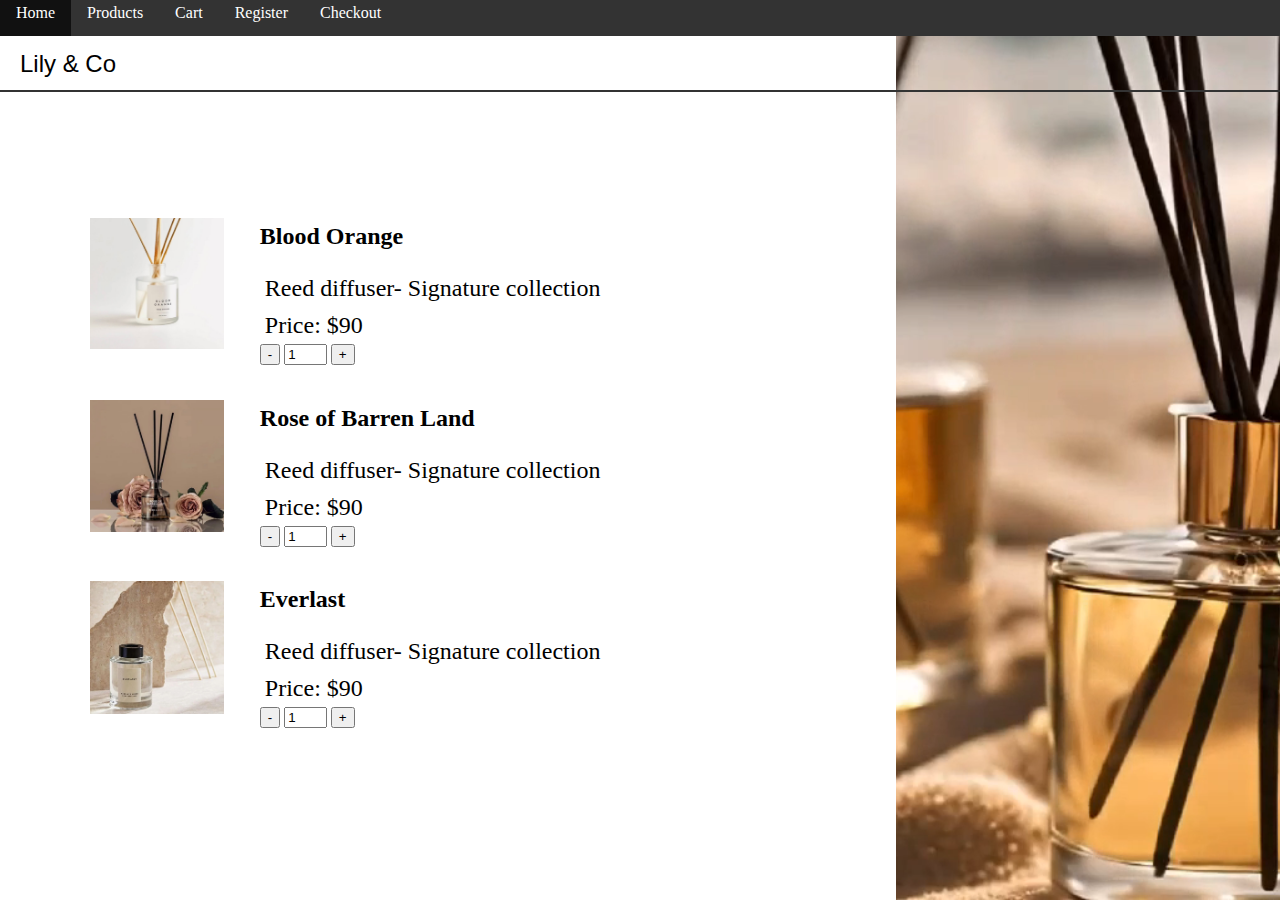
<file: cart.html>
<!DOCTYPE html>
<html lang="en">
<head>
<meta charset="UTF-8">
<meta name="viewport" content="width=device-width, initial-scale=1.0">
<title>Video Background with Text Overlay</title>
<style>
    /* NAVIGATION */
    nav {
        position: fixed; /* Fix the navigation bar */
        width: 100%; /* Adjusted to cover 30% of the screen */
        top: 0; /* Position at the top */
        left: 0; /* Align to the leftmost */
        z-index: 1000; /* Ensure it's above other elements */
    }

    nav ul {
        list-style-type: none;
        margin: 0;
        padding: 0;
        overflow: hidden;
        background-color: #333; /* Change the background color as needed */
        margin-top: -10px;
    }

    nav li {
        float: left;
    }

    nav li a {
        display: block;
        color: white;
        text-align: center;
        padding: 14px 16px;
        text-decoration: none;
    }

    nav li a:hover {
        background-color: #111;
    }

    /* BRAND NAME */

    .brand-name {
        font-family: "Arial", sans-serif;
        font-size: 24px;
        color: #000;
        text-align: left;
        margin-top: 50px; /* Adjusted margin */
        margin-bottom: -10px;
        margin-left: 20px;
        position: fixed;
        z-index: 1001; /* Ensure it's above the navigation */
    }

    .section-break {
        border-top: 2px solid #333;
        margin-top: 20px;
        position: fixed;
        left: 0; /* Align to the leftmost */
        top: 70px; /* Adjusted position */
        width: 100%; /* Adjusted width to match navigation */
        z-index: 1000; /* Ensure it's above other elements */
    }

    body, html {
        margin: 0;
        padding: 0;
        height: 100%;
        overflow: hidden;
    }
    #video-background {
        position: fixed;
        right: 0; /* Align to the right */
        bottom: 0;
        width: 30%; /* Cover 30% of the screen */
        height: 100%; /* Cover full height */
        overflow: hidden; /* Hide overflow */
        z-index: -1000;
    }
    #video-background video {
        width: 100%; /* Maintain the width */
        height: 100%; /* Maintain the height */
        object-fit: cover; /* Ensure the video covers its container */
        transform: scale(0.9999); /* Zoom out the video by 80% */
        transform-origin: 40% 110%; /* Adjust the POV to the right */
    }
    #overlay {
        position: fixed;
        top: 50%;
        left: 0; /* Align to the left of the video */
        transform: translateY(-50%);
        width: 70%; /* Cover 70% of the screen */
        height: 100%;
        background-color: rgba(255, 255, 255, 1);
        z-index: 999;
        text-align: left; /* Align text to the left */
        display: flex;
        align-items: center;
        justify-content: center;
        flex-direction: column; /* Stack items vertically */
    }
    #overlay p {
        font-size: 24px;
        color: black;
        padding: 5px;
        margin: 0;

    }
    .product {
        display: flex;
        align-items: center;
        justify-content: flex-start;
        margin-bottom: 20px; /* Adjusted margin */

    }
    .product img {
        width: 15%; /* Adjusted width of the product images */
        height: auto; /* Maintain aspect ratio */
margin-left:10%;
        margin-right: 4%; /* Adjusted margin */
    }
    .quantity input {
        width: 10%; /* Adjusted width of the quantity input */
        height: 20%; /* Adjusted height of the quantity input */
    }
</style>
</head>
<body>
    <nav>
        <ul>
            <li><a href="index.html">Home</a></li>
            <li><a href="products.html">Products</a></li>
            <li><a href="cart.html">Cart</a></li>
            <li><a href="user_registration.html">Register</a></li>
            <li><a href="checkout.html">Checkout</a></li>
        </ul>
    </nav>
    <header>
        <div class="brand-name">Lily & Co</div>
        <div class="section-break"></div>
    </header>
    <div id="video-background">
        <video autoplay muted loop>
            <source src="cart4.mp4" type="video/mp4">
            Your browser does not support the video tag.
        </video>
    </div>
<div id="overlay" style="margin-top:2%;">
        <div class="product">
            <img src="fragnance1.jpg" alt="Product 1">
            <div class="product-details">
                <h2>Blood Orange</h2>
                <p>Reed diffuser- Signature collection</p>
                <p>Price: $90</p>
                <div class="quantity">
                    <button class="decrease">-</button>
                    <input type="text" value="1" id="quantity1" />
                    <button class="increase">+</button>
                </div>
            </div>
        </div>
        <div class="product">
            <img src="fragnance2.jpg" alt="Product 2">
            <div class="product-details">
                <h2>Rose of Barren Land</h2>
                <p>Reed diffuser- Signature collection</p>
                <p>Price: $90</p>
                <div class="quantity">
                    <button class="decrease">-</button>
                    <input type="text" value="1" id="quantity2" />
                    <button class="increase">+</button>
                </div>
            </div>
        </div>
        <div class="product">
            <img src="fragnance3.jpg" alt="Product 3">
            <div class="product-details">
                <h2>Everlast</h2>
                <p>Reed diffuser- Signature collection</p>
                <p>Price: $90</p>
                <div class="quantity">
                    <button class="decrease">-</button>
                    <input type="text" value="1" id="quantity3" />
                    <button class="increase">+</button>
                </div>
            </div>
        </div>
    </div>
<script>
    document.querySelectorAll('.increase').forEach(button => {
        button.addEventListener('click', () => {
            const input = button.previousElementSibling;
            let value = parseInt(input.value);
            input.value = value + 1;
        });
    });

    document.querySelectorAll('.decrease').forEach(button => {
        button.addEventListener('click', () => {
            const input = button.nextElementSibling;
            let value = parseInt(input.value);
            if (value > 1) {
                input.value = value - 1;
            }
        });
    });
</script>
</body>
</html>
</file>
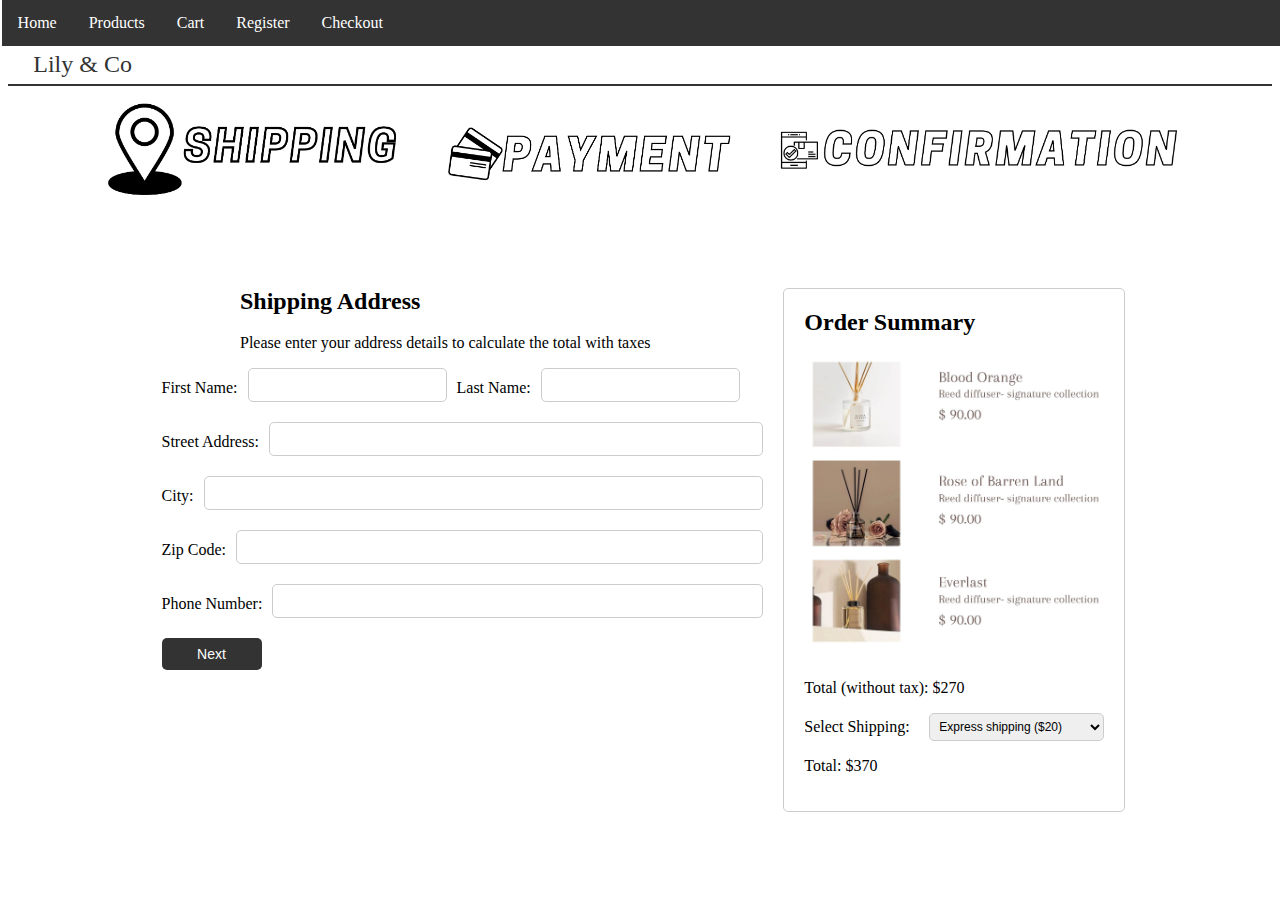
<file: checkout.html>
<!DOCTYPE html>
<html>
<head>
    <title>Lily & Co - Checkout</title>
    <meta charset="UTF-8">
    <meta name="viewport" content="width=device-width, initial-scale=1.0">
    <style>
        /* Add your custom CSS styles for the checkout page here */
        /* For brevity, I'm including only the relevant styles */

        /* Navigation styles */
        nav {
            position: fixed;
            width: calc(101%); /* Adjusted width to remove gap */
            top: 0;
            z-index: 1000;
            margin: 0;
            padding: 0;
            background-color: #333;
            margin-left: -0.5%;
        }

        nav ul {
            list-style-type: none;
            margin: 0;
            padding: 0;
            overflow: hidden;
        }

        nav li {
            float: left;
        }

        nav li a {
            display: block;
            color: white;
            text-align: center;
            padding: 14px 16px;
            text-decoration: none;
        }

        nav li a:hover {
            background-color: #111;
        }

        /* Brand name styles */
        .brand-name {
            font-family: 'Times New Roman', serif;
            font-size: 150%;
            color: #333;
            text-align: left;
            margin-top: 4%;
            margin-bottom: -1%;
            margin-left: 2%; /* Adjusted margin to remove gap */
        }

        /* Section break styles */
        .section-break {
            border-top: 2px solid #333;
            margin-top: 1.5%;
        }

        /* Checkout Page Styles */
        .checkout-container {
            max-width: 800px;
            margin: 0 auto;
            padding: 20px;
            display: flex;
            justify-content: space-between; /* Add this line */
        }

        .icons-container {
            width: 100%;
            text-align: center;
            margin-bottom: 20px;
        }

        .icons-container img {
            width: 300px; /* Adjusted width */
            height: auto; /* Adjusted height */
            margin: 0 20px; /* Increased margin for spacing */
            cursor: pointer; /* Added cursor pointer */
        }

        .shipping-address {
            width: 70%;
            margin-right: 20px;
        }

        .order-summary {
            width: 40%; /* Increase the width to fit the image */
            border: 1px solid #ccc;
            padding: 20px;
            border-radius: 5px;
        }

        .order-summary h2 {
            margin-top: 0;
        }

        .order-summary ul {
            list-style-type: none;
            padding: 0;
            margin: 0;
        }

        .order-summary li {
            margin-bottom: 10px;
        }

        .checkout-form input[type="text"],
        .checkout-form input[type="email"],
        .checkout-form input[type="tel"],
        .checkout-form select,
        .checkout-form textarea {
            padding: 8px; /* Adjusted padding */
            margin-bottom: 10px;
            border: 1px solid #ccc;
            border-radius: 5px;
            box-sizing: border-box;
            font-size: 14px; /* Adjusted font size */
            width: auto; /* Adjusted width */
        }

        .checkout-form input[type="submit"],


        /* Add custom style for side-by-side elements */
        .checkout-form label {
            display: block;
            margin-bottom: 5px;
            text-align: left;
        }

        .checkout-form .form-group {
            margin-bottom: 10px;
            display: flex; /* Add this line */
            align-items: center; /* Add this line */
        }

        .checkout-form .form-group label {
            /* Keep label to the left */
            margin-right: 10px;
        }

        .checkout-form .form-group input[type="text"],
        .checkout-form .form-group input[type="email"],
        .checkout-form .form-group input[type="tel"] {
            flex: 1; /* Adjusted width */
            width: auto;
        }

        /* Adjusted width for first and last name containers */
        .name-container {
            display: flex;
        }

        .name-container .form-group {
            margin-right: 10px;
        }

        /* Styles for the shipping options */
        .shipping-options {
            margin-top: 10px;
            display: flex;
            justify-content: space-between;
            align-items: center;
        }

        .shipping-options label {
            margin-right: 10px;
        }

        .shipping-options select {
            padding: 5px; /* Reduced padding */
            border: 1px solid #ccc;
            border-radius: 5px;
            font-size: 12px; /* Reduced font size */
            width: 175px; /* Adjusted width */
        }

        /* Responsive adjustments */
        @media screen and (max-width: 768px) {
            .checkout-container {
                flex-direction: column;
            }

            .order-summary {
                width: 100%;
                margin-top: 20px;
            }

            .checkout-form input[type="text"],
            .checkout-form input[type="email"],
            .checkout-form input[type="tel"] {
                width: 100%; /* Full width on small screens */
            }
        }
 .checkout-form input[type="button"] { /* Add this line */
            background-color: #333;
            color: #fff;
            border: none;
            padding: 8px 12px; /* Adjusted padding */
            border-radius: 5px;
            cursor: pointer;
            width: 100px; /* Adjusted width */
            font-size: 14px; /* Adjusted font size */
        }
        /* Add negative margin to move elements above */
        main {
            margin-top: -30px;
        }
    </style>
</head>
<body>
    <nav>
        <ul>
            <li><a href="index.html">Home</a></li>
            <li><a href="products.html">Products</a></li>
            <li><a href="cart.html">Cart</a></li>
            <li><a href="user_registration.html">Register</a></li>
            <li><a href="checkout.html">Checkout</a></li>
        </ul>
    </nav>
    <header>
        <div class="brand-name">Lily & Co</div>
        <div class="section-break"></div>
    </header>
    <main>
        <div class="icons-container">
            <img src="shipping_bold.jpg" alt="Icon 1" onclick="redirectToShipping()">
            <img src="payment_light.jpg" alt="Icon 2" onclick="redirectToPayment()" style="width: 285px;">
            <img src="confirm_light.jpg" alt="Icon 3" style="width: 400px; margin-bottom:10px;"> <!-- Increased size -->
        </div>
        <div class="checkout-container">
            <div class="shipping-address" style="margin-top:-20px">
                <h2>Shipping Address</h2>
                <p>Please enter your address details to calculate the total with taxes</p> <!-- Added text -->
                <form class="checkout-form" style="margin-left:-15%;">
                    <!-- First and Last Name Container -->
                    <div class="name-container">
                        <div class="form-group">
                            <label for="first-name">First Name:</label>
                            <input type="text" id="first-name" name="first-name" required>
                        </div>
                        <div class="form-group">
                            <label for="last-name">Last Name:</label>
                            <input type="text" id="last-name" name="last-name" required>
                        </div>
                    </div>
                    <!-- End of First and Last Name Container -->
                    <!-- Other input fields -->
                    <div class="other-fields">
                        <div class="form-group">
                            <label for="street-address">Street Address:</label>
                            <input type="text" id="street-address" name="street-address" required>
                        </div>
                        <div class="form-group">
                            <label for="city">City:</label>
                            <input type="text" id="city" name="city" required>
                        </div>
                        <div class="form-group">
                            <label for="zip-code">Zip Code:</label>
                            <input type="text" id="zip-code" name="zip-code" required>
                        </div>
                        <div class="form-group">
                            <label for="phone">Phone Number:</label>
                            <input type="tel" id="phone" name="phone" required>
                        </div>
                    </div>
                    <input type="button" value="Next" onclick="redirectToPayment()">
                </form>
            </div>
            <div class="order-summary">
                <h2>Order Summary</h2>
                <!-- Replace the existing list with the image and totals -->
                <img src="cart_eg.jpg" alt="Cart Example" style="width: 300px; margin-bottom: 10px;">
                <p>Total (without tax): $270</p>
                <!-- Shipping options -->
                <div class="shipping-options">
                    <label for="shipping-method">Select Shipping:</label>
                    <select id="shipping-method">
                        <option value="express">Express shipping ($20)</option>
                        <option value="standard">Standard shipping (Free)</option>
                    </select>
                </div>
                <p>Total: $370</p>
            </div>
        </div>
    </main>
    <footer>
        <!-- Footer code -->
    </footer>
    <script>
        function redirectToPayment() {
            // Redirect to the payment page
            window.location.href = "payment.html";
        }        
        function redirectToShipping() {
            // Redirect to the shipping page
            window.location.href = "checkout.html";
        }
    </script>
</body>
</html>
</file>
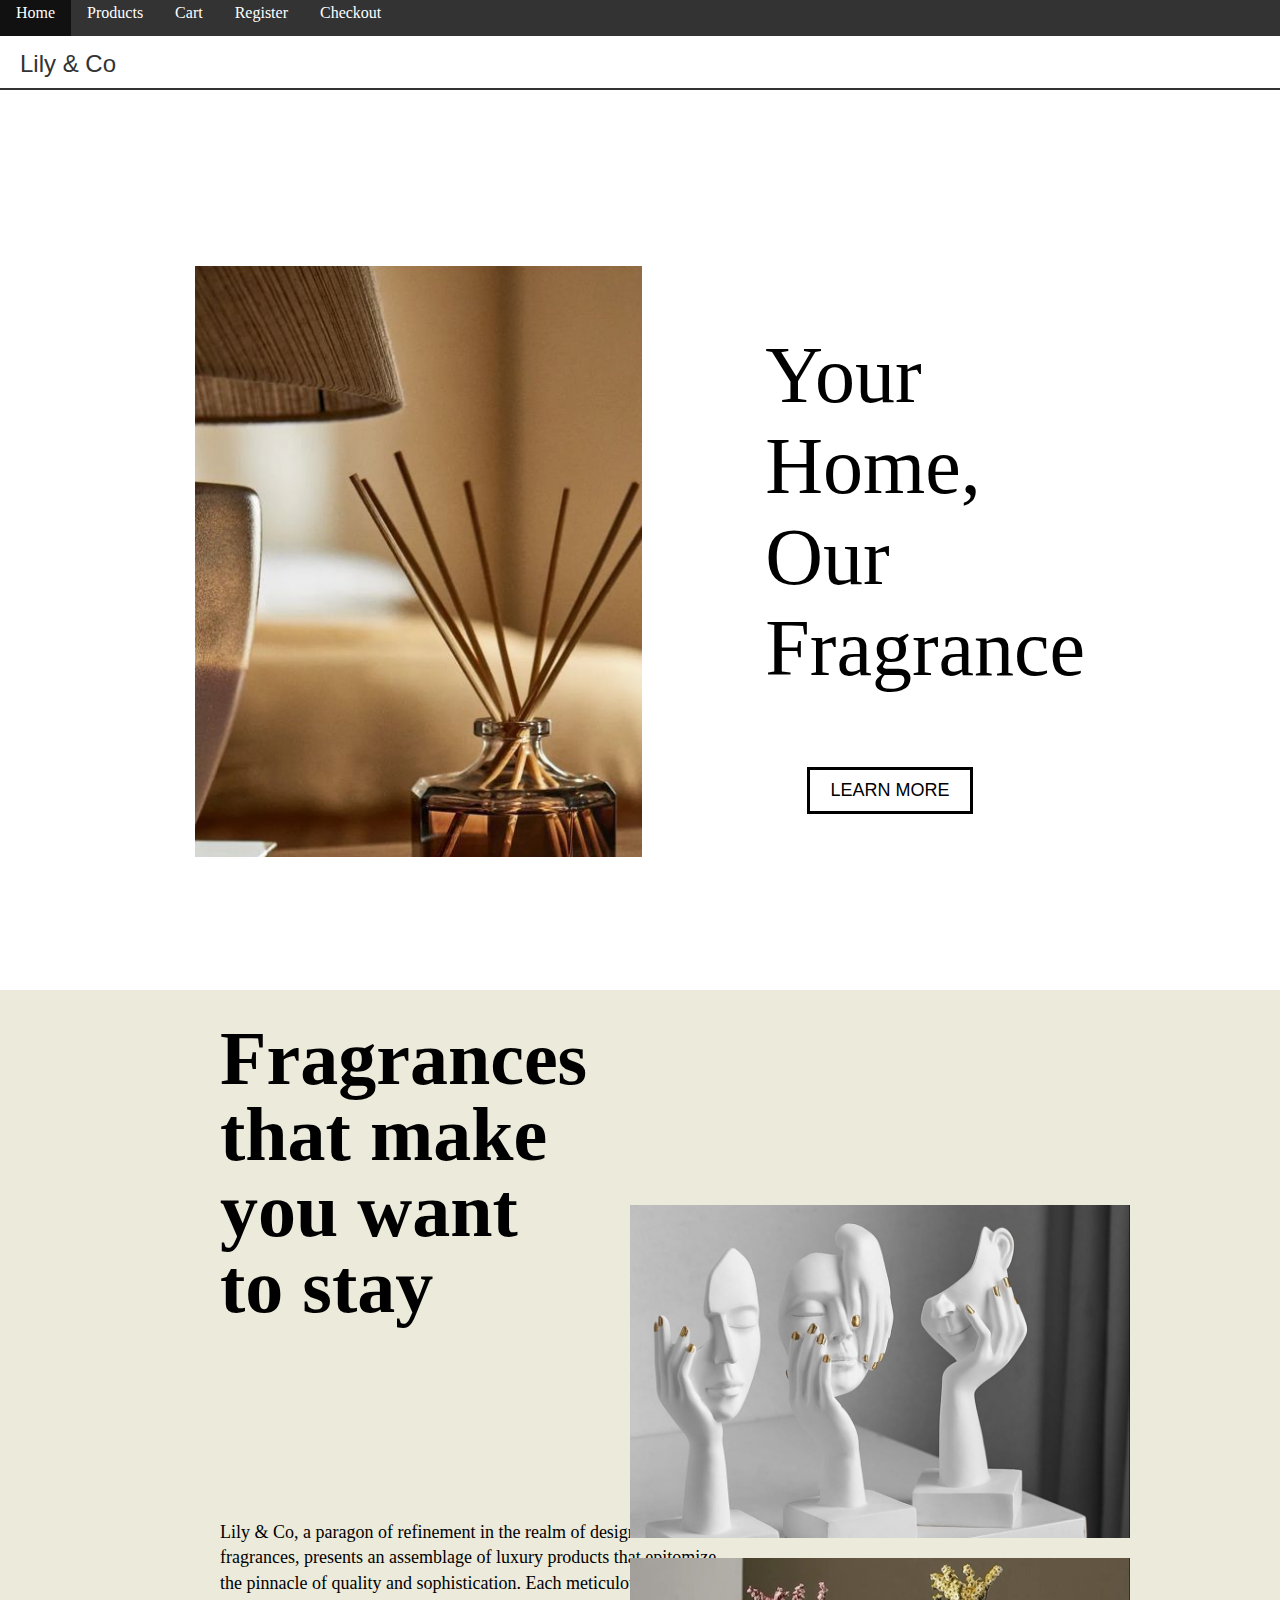
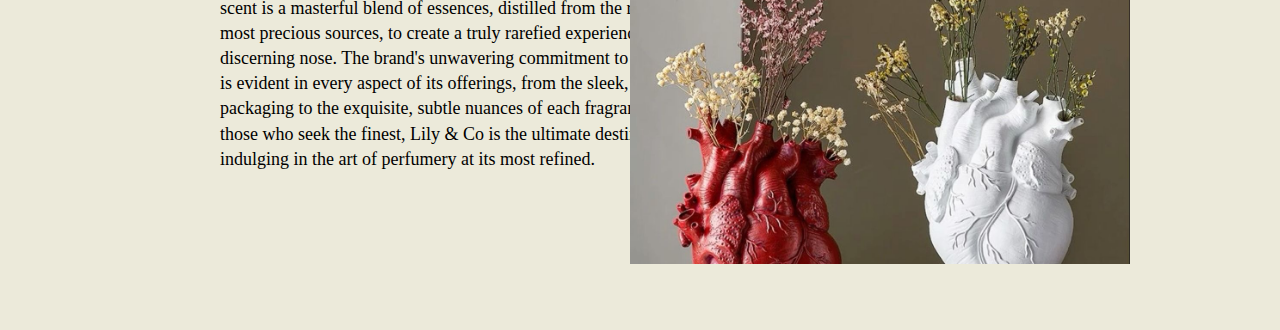
<file: final.html>
<!DOCTYPE html>
<html>
<head>
    <title>Lily & Co</title>
    <meta charset="UTF-8">
    <meta name="viewport" content="width=device-width, initial-scale=1.0">
    <style>

        /* BACKGROUND */

        body {
            background-color: #fff;
            transition: background-color 0.5s ease;
            margin: 0; /* Remove default margin */
        }

        .section {
            min-height: 100vh; /* Change height to min-height */
            display: flex;
            flex-direction: column;
            justify-content: center;
            align-items: center;
            text-align: center;
            font-size: 24px;
            color: black;
        }

        .bg-color1 {
            background-color: #fff;
        }

        .bg-color2 {
            background-color: #eceada;
        }

        /* NAVIGATION */

        nav {
            position: fixed; /* Fix the navigation bar */
            width: 100%; /* Full width */
            top: 0; /* Position at the top */
            z-index: 1000; /* Ensure it's above other elements */
        }

        nav ul {
            list-style-type: none;
            margin: 0;
            padding: 0;
            overflow: hidden;
            background-color: #333; /* Change the background color as needed */
            margin-top: -10px;
        }

        nav li {
            float: left;
        }

        nav li a {
            display: block;
            color: white;
            text-align: center;
            padding: 14px 16px;
            text-decoration: none;
        }

        nav li a:hover {
            background-color: #111;
        }

        /* BRAND NAME */

        .brand-name {
            font-family: "Arial", sans-serif;
            font-size: 24px;
            color: #333;
            text-align: left;
            margin-top: 50px; /* Adjusted margin */
            margin-bottom: -10px;
            margin-left: 20px;
        }

        .section-break {
            border-top: 2px solid #333;
            margin-top: 20px;
        }

        /* HOME PAGE */

        .image-caption-container {
            display: flex;
            align-items: center;
            justify-content: space-around;
            margin-top: 40px;
        }

        .image-caption-container img {
            max-width: 50%; /* Adjusted width */
            height: auto;
            margin-top: -40px;
            margin-bottom: 10px; /* Adjusted margin */
            margin-right: -30px; /* Adjusted margin */
        }

        .image-caption-container .caption {
            max-width: 50%;
            text-align: left; /* Align the text to the left */
            font-size: 80px; /* Decreased font size */
            color: black; /* Changed font color */
            font-family: 'Times New Roman', serif; /* Changed font family */
            margin-left: 150px; /* Adjusted margin */
            margin-top: -150px;
        }

        .image-caption-container .caption span {
            display: block; /* Put each word on a separate line */
        }

        .learn-more-button {
            text-align: center;
            margin-top: -100px;
            margin-left: 500px;
        }

        .learn-more-button a {
            display: inline-block;
            padding: 10px 20px;
            background-color: rgba(51, 51, 51, 0.0); /* Transparent background */
            color: black;
            text-decoration: none;
            border-radius: 0px;
            font-size: 18px;
            font-family: "Arial", sans-serif;
            border: 3px solid black; /* Add border with black color */
        }

        .learn-more-button a:hover {
            background-color: rgba(17, 17, 17, 0.5); /* Transparent background on hover */
        }

        /* LEARN MORE*/

        .section.bg-color2 {
            padding: 20px;
            display: flex;
            justify-content: space-between;
            align-items: flex-start; /* Align items to the top */
        }

.section.bg-color2 header {
    font-size: 76px;
    font-weight: bold;
    text-align: left;
    margin-top: 10px;
    margin-left: 200px;
    line-height: 1; /* Adjusted line height */
    max-width: 350px;
    margin-bottom: -50px; /* Adjusted margin */
}

.section.bg-color2 div {
    font-size: 18px;
    line-height: 1.4; /* Adjusted line height */
    text-align: left;
    max-width: 500px;
    margin-left: 200px;
    margin-top: -20px; /* Adjusted margin */
margin-bottom:120px;
}



        .section.bg-color2 img {
            max-width: 400px;
            height: auto;
            margin-top: 20px; /* Adjusted margin */
        }

        .images-container {
            display: flex;
            flex-direction: column;
            align-items: flex-end; /* Align items to the right */
            margin-top: -725px;
            margin-right: 150px; /* Adjusted margin */
        }

.images-container img {
    max-width: 500px; /* Adjusted max-width */
    height: auto;
    margin-bottom: 20px;
}


    </style>
</head>
<body>
    <nav>
        <ul>
            <li><a href="#home">Home</a></li>
            <li><a href="products.html">Products</a></li>
            <li><a href="#cart">Cart</a></li>
            <li><a href="user_registration.html">Register</a></li>
            <li><a href="#checkout">Checkout</a></li>
        </ul>
    </nav>
    <header>
        <div class="brand-name">Lily & Co</div>
        <div class="section-break"></div>
    </header>
    <main>
        <div class="section bg-color1" id="home">
            <div class="image-caption-container">
                <img src="incense.jpg" alt="Your Home">
                <div class="caption">
                    <span>Your</span>
                    <span>Home,</span>
                    <span>Our</span>
                    <span>Fragrance</span>
                </div>
            </div>
            <div class="learn-more-button">
                <a href="#learn">LEARN MORE</a>
            </div>
        </div>
    </main>

    <div class="section bg-color2" id="learn">
        <header>Fragrances that make you want to stay</header>
        <div>
            <p>
                Lily & Co, a paragon of refinement in the realm of designer fragrances, presents an assemblage of luxury products that epitomize the pinnacle of quality and sophistication. Each meticulously crafted scent is a masterful blend of essences, distilled from the rarest and most precious sources, to create a truly rarefied experience for the discerning nose. The brand's unwavering commitment to excellence is evident in every aspect of its offerings, from the sleek, elegant packaging to the exquisite, subtle nuances of each fragrance. For those who seek the finest, Lily & Co is the ultimate destination for indulging in the art of perfumery at its most refined.
            </p>
        </div>
    </div>
    <div class="images-container">
        <img src="learn_more_1.jpg" alt="Image 1">
        <img src="learn_more_2.jpg" alt="Image 2">
    </div>

    <script>
        window.addEventListener('scroll', function() {
            var currentScroll = window.pageYOffset || document.documentElement.scrollTop;
            var section1 = document.querySelector('.section.bg-color1');
            var section2 = document.querySelector('.section.bg-color2');

            // Change background color based on scroll position
            if (currentScroll < section2.offsetTop) {
                document.body.style.backgroundColor = getComputedStyle(section1).backgroundColor;
            } else {
                document.body.style.backgroundColor = getComputedStyle(section2).backgroundColor;
            } 
        });
    </script>
</body>
</html>
</file>
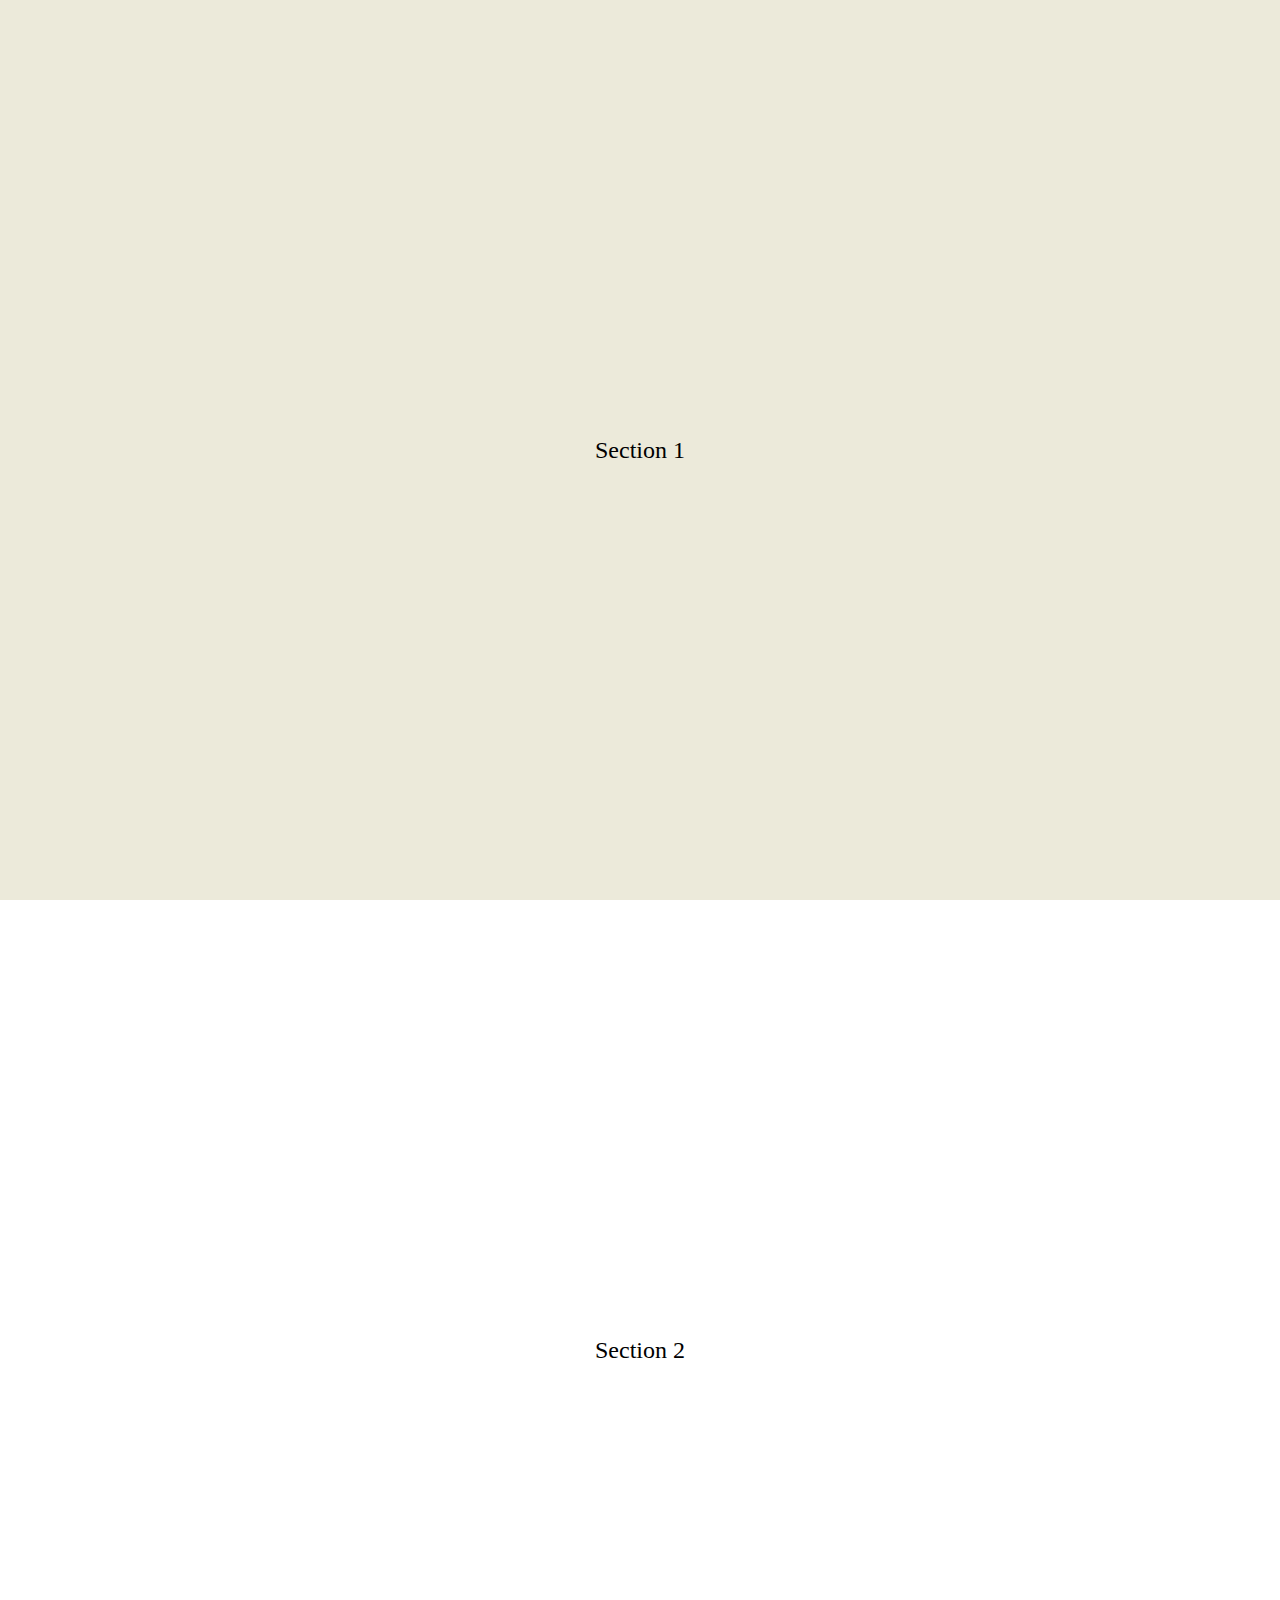
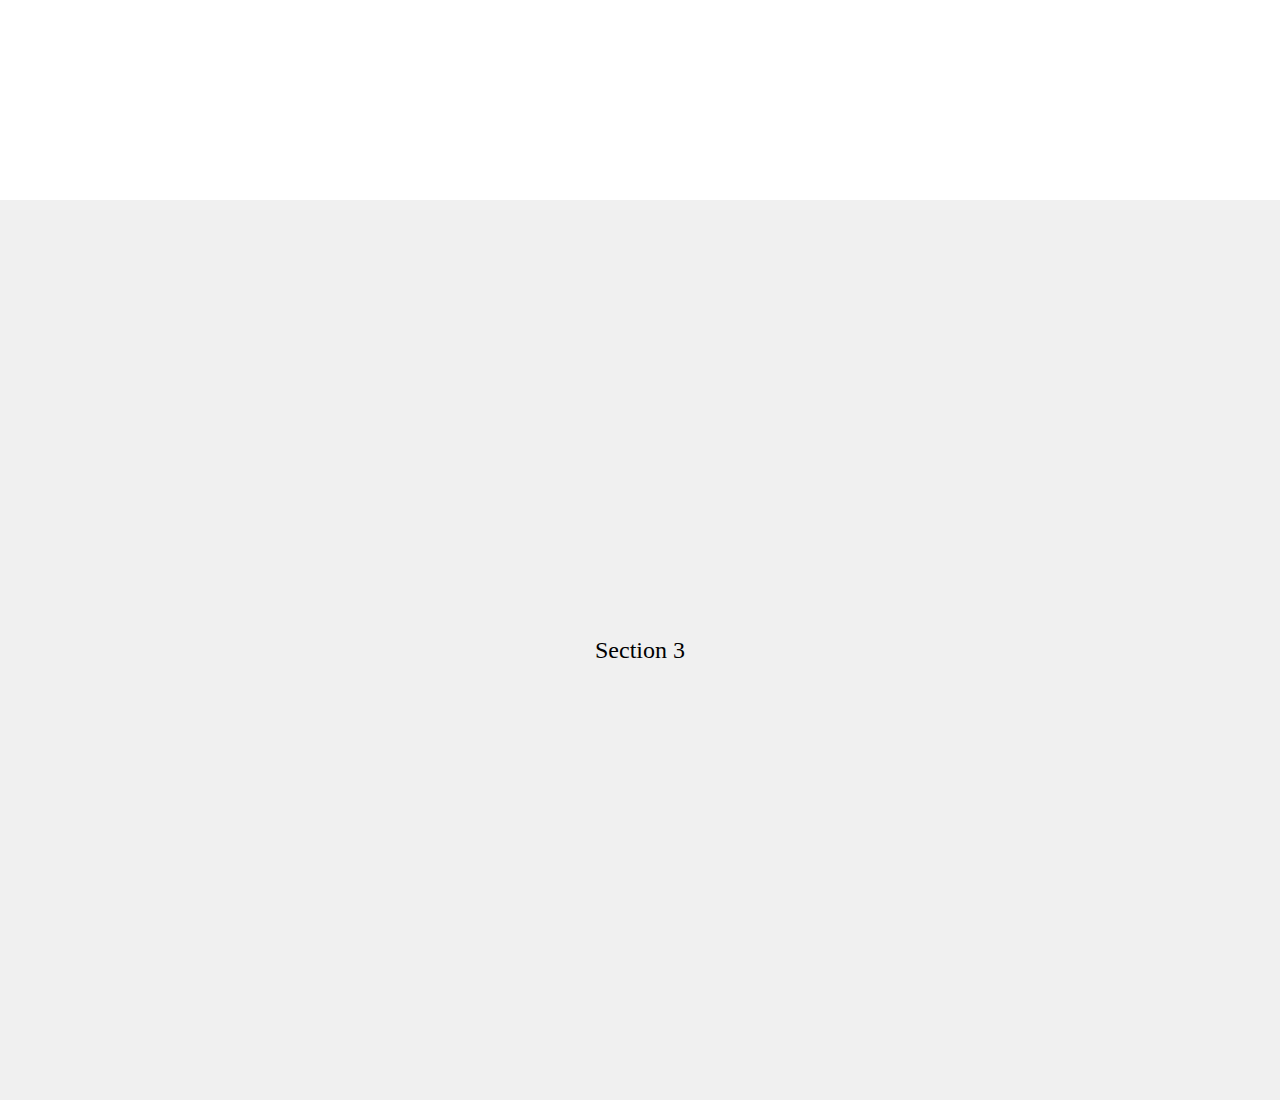
<file: java.html>
<!DOCTYPE html>
<html>
<head>
    <title>Lily & Co</title>
    <meta charset="UTF-8">
    <meta name="viewport" content="width=device-width, initial-scale=1.0">
    <style>
        /* Your existing CSS styles */
        body {
            background-color: #eceada; /* Default background color */
            transition: background-color 0.5s ease; /* Smooth transition effect */
            margin: 0; /* Remove default margin */
            padding: 0; /* Remove default padding */
        }

        /* Define styles for the sections */
        .section {
            height: 100vh; /* Full viewport height */
            display: flex;
            flex-direction: column;
            justify-content: center;
            align-items: center;
            text-align: center;
            font-size: 24px;
            color: black;
        }

        /* Define different background colors */
        .bg-color1 {
            background-color: #eceada;
        }

        .bg-color2 {
            background-color: #fff; /* Change to your desired background color */
        }

        .bg-color3 {
            background-color: #f0f0f0; /* Change to your desired background color */
        }
    </style>
</head>
<body>
    <div class="section bg-color1">Section 1</div>
    <div class="section bg-color2">Section 2</div>
    <div class="section bg-color3">Section 3</div>

    <script>
        window.addEventListener('scroll', function() {
            var currentScroll = window.pageYOffset || document.documentElement.scrollTop;
            var section1 = document.querySelector('.section.bg-color1');
            var section2 = document.querySelector('.section.bg-color2');
            var section3 = document.querySelector('.section.bg-color3');

            // Change background color based on scroll position
            if (currentScroll < section2.offsetTop) {
                document.body.style.backgroundColor = section1.style.backgroundColor;
            } else if (currentScroll < section3.offsetTop) {
                document.body.style.backgroundColor = section2.style.backgroundColor;
            } else {
                document.body.style.backgroundColor = section3.style.backgroundColor;
            }
        });
    </script>
</body>
</html>
</file>
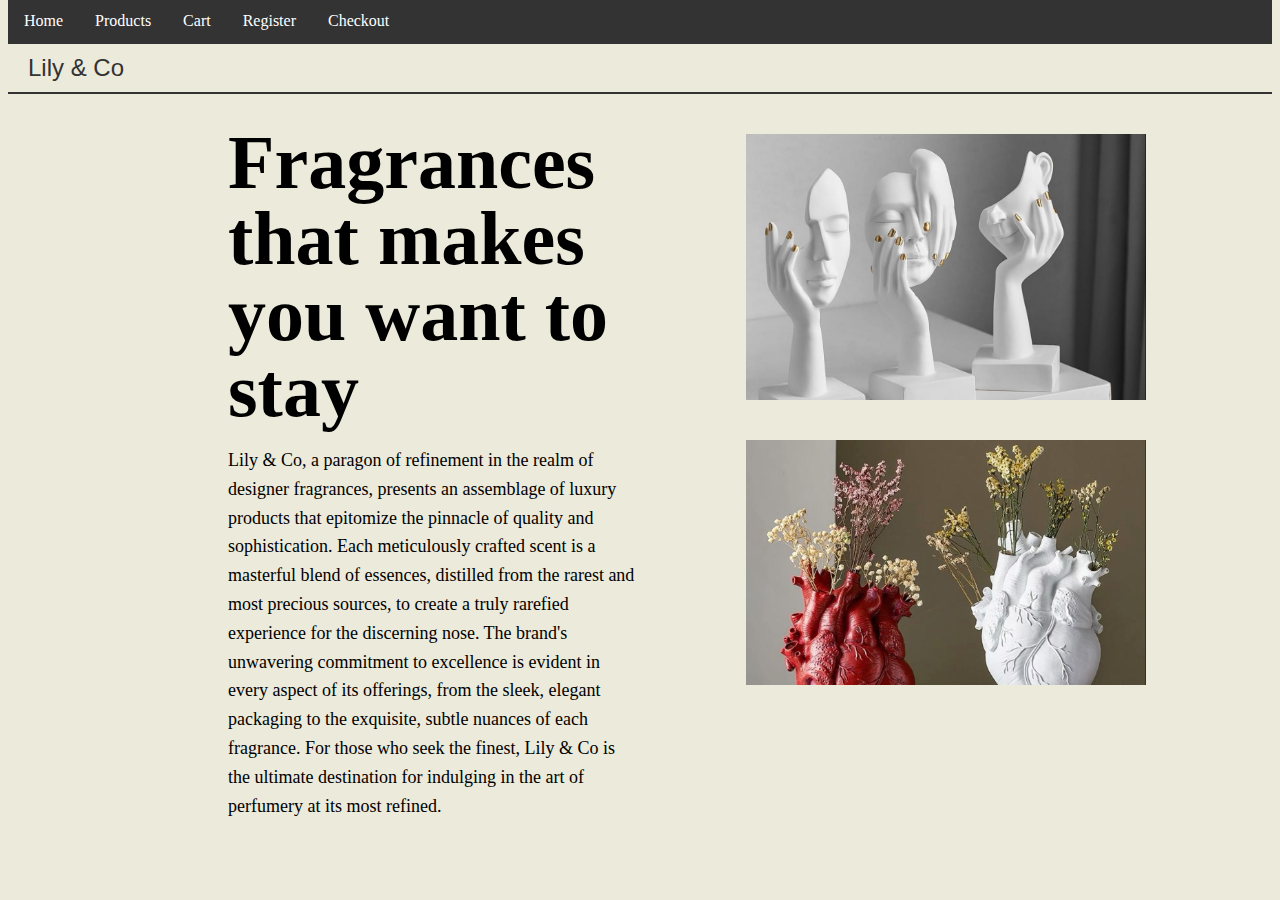
<file: learn_more.html>
<!DOCTYPE html>
<html>
<head>
    <title>Lily & Co</title>
    <meta charset="UTF-8">
    <meta name="viewport" content="width=device-width, initial-scale=1.0">
    <style>
        
	/* BACKGROUND */

        body {
            background-color: #eceada; /* Background color shade */
        }

	/* NAVIGATION */

        nav ul {
            list-style-type: none;
            margin: 0;
            padding: 0;
            overflow: hidden;
            background-color: #333; /* Change the background color as needed */
            margin-top: -10px;
        }

        nav li {
            float: left;
        }

        nav li a {
            display: block;
            color: white;
            text-align: center;
            padding: 14px 16px;
            text-decoration: none;
        }

        nav li a:hover {
            background-color: #111; /* Change the background color on hover as needed */
        }

	/* BRAND NAME */

        .brand-name {
            font-family: "Arial", sans-serif;
            font-size: 24px;
            color: #333;
            text-align: left; /* Align to the left */
            margin-top: 10px;
            margin-bottom: -10px;
            margin-left: 20px; /* Add margin to separate from the left edge */
        }

        .section-break {
            border-top: 2px solid #333;
            margin-top: 20px;
        }

        main {
            padding: 20px;
            display: flex;
            justify-content: space-between;
        }

        main header {
            margin-top: -40px;
            font-size: 76px;
            font-weight: bold;
            margin-bottom: 10px;
            text-align: left; /* Align header text to the left */
margin-top:10px;
            margin-left: 100px;
            line-height: 1; /* Reduced line-height */
        }

        main div {
            font-size: 18px;
            line-height: 1.6;
            text-align: left; /* Align paragraph text to the left */
            max-width: 600px; /* Increase maximum width for the paragraph */
            flex: 1; /* Allow the text to grow and fill the available space */
            margin-left: 100px;
        }

        main img {
            max-width: 400px; /* Adjust image width as needed */
            height: auto;
            margin-top: 20px; /* Add space between images */
            margin-right: 100px;
        }

        .images-container {
            display: flex;
            flex-direction: column;
            align-items: center;
            justify-content: flex-start;
        }

        .images-container img {
            margin-bottom: 20px;
        }


    </style>
</head>
<body>
    <header>
        <nav>
            <ul>
                <li><a href="home.html">Home</a></li>
                <li><a href="#products">Products</a></li>
                <li><a href="#cart">Cart</a></li>
                <li><a href="user_registration.html">Register</a></li>
                <li><a href="#checkout">Checkout</a></li>
            </ul>
        </nav>
        <div class="brand-name">Lily & Co</div>
        <div class="section-break"></div>
    </header>
    <main>
        <div>
            <header>Fragrances that makes you want to stay</header>
            <div>
                <p>
                    Lily & Co, a paragon of refinement in the realm of designer fragrances, presents an assemblage of luxury products that epitomize the pinnacle of quality and sophistication. Each meticulously crafted scent is a masterful blend of essences, distilled from the rarest and most precious sources, to create a truly rarefied experience for the discerning nose. The brand's unwavering commitment to excellence is evident in every aspect of its offerings, from the sleek, elegant packaging to the exquisite, subtle nuances of each fragrance. For those who seek the finest, Lily & Co is the ultimate destination for indulging in the art of perfumery at its most refined.
                </p>
            </div>
        </div>
        <div class="images-container">
            <img src="learn_more_1.jpg" alt="Image 1">
            <img src="learn_more_2.jpg" alt="Image 2">
        </div>
    </main>
</body>
</html>
</file>
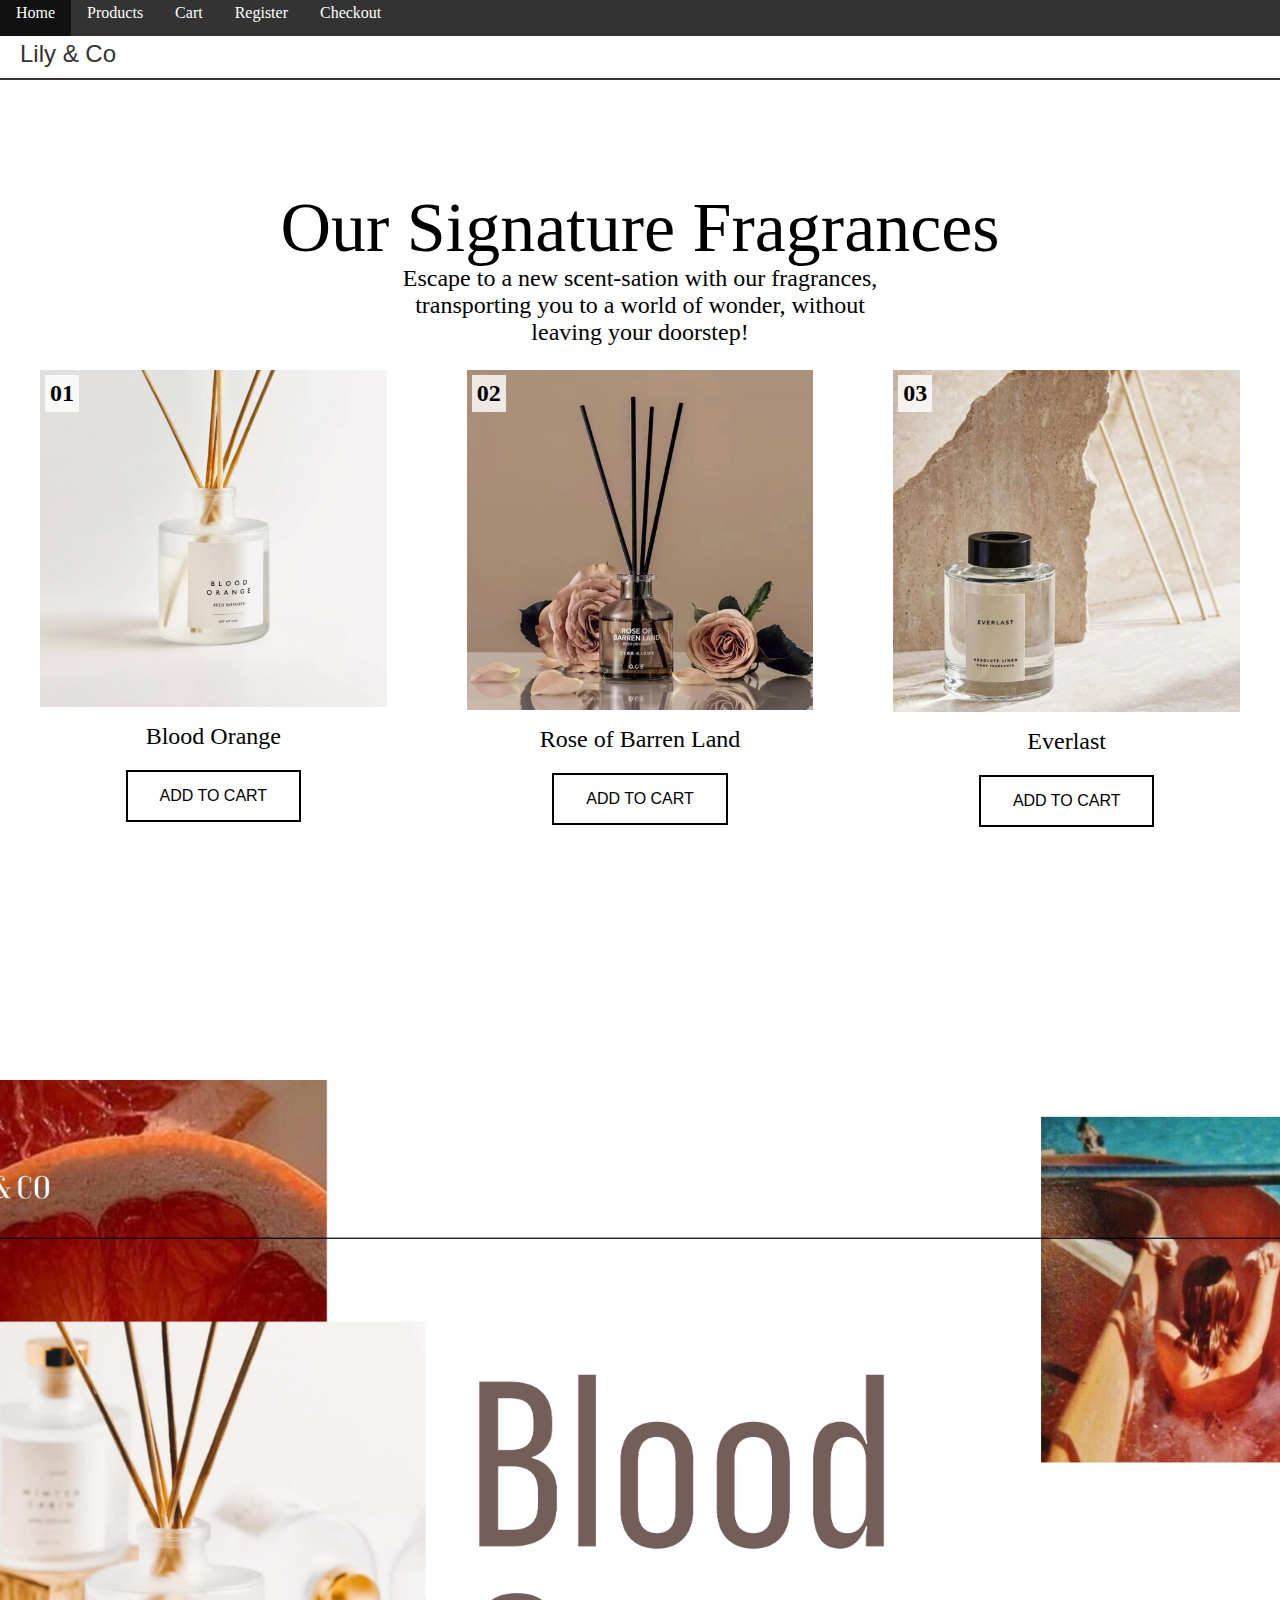
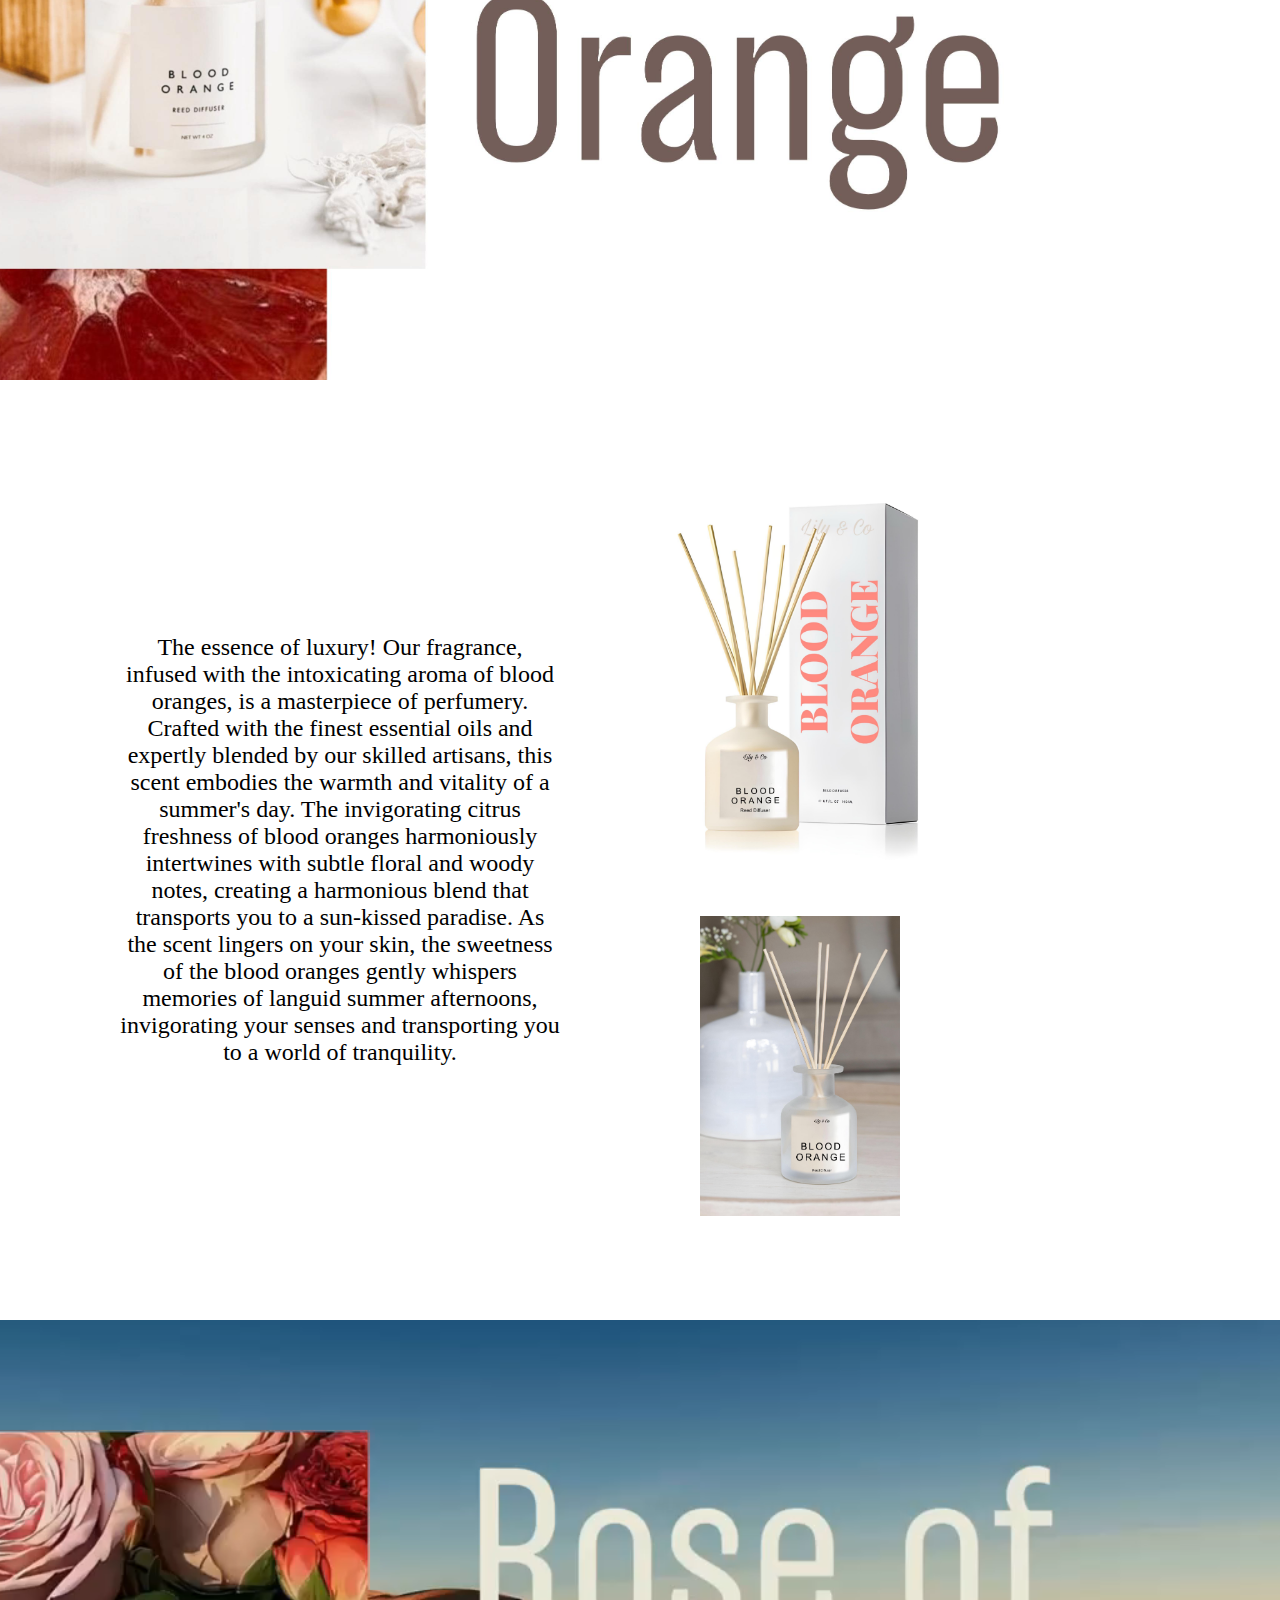
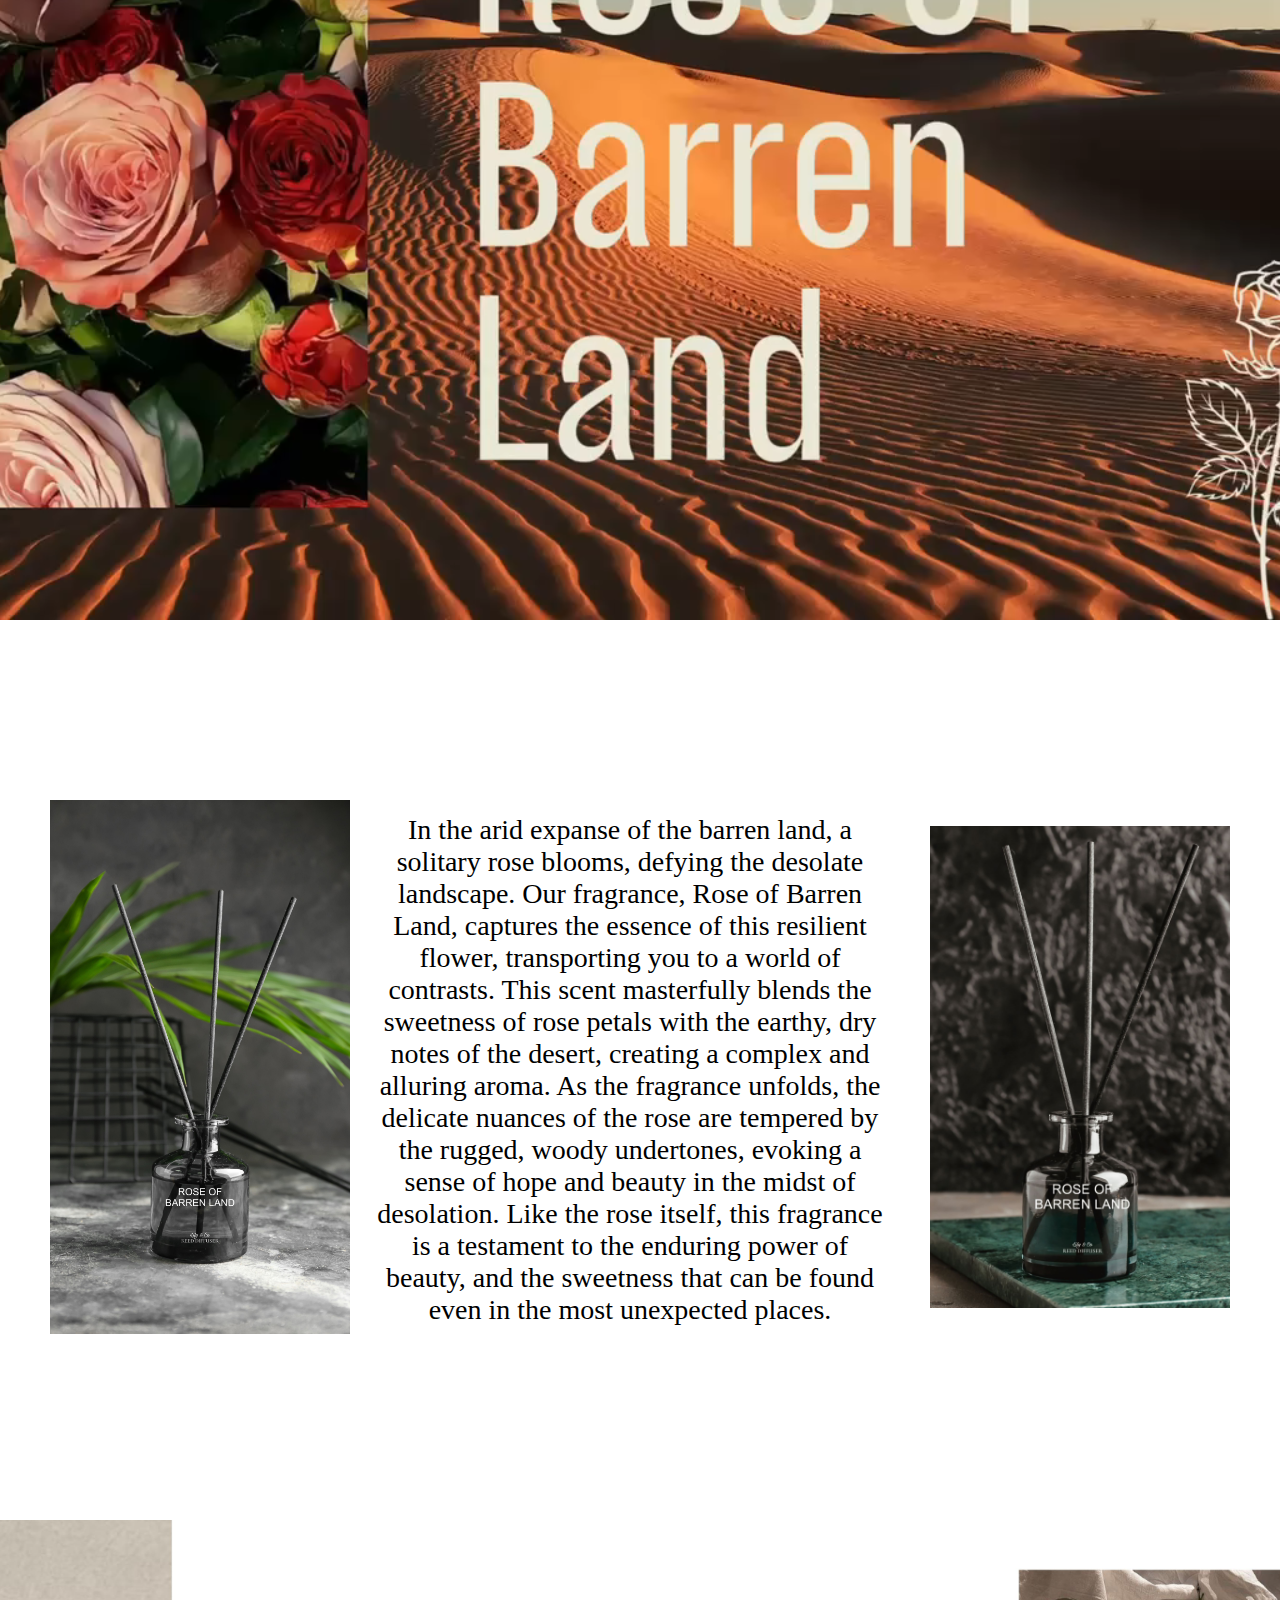
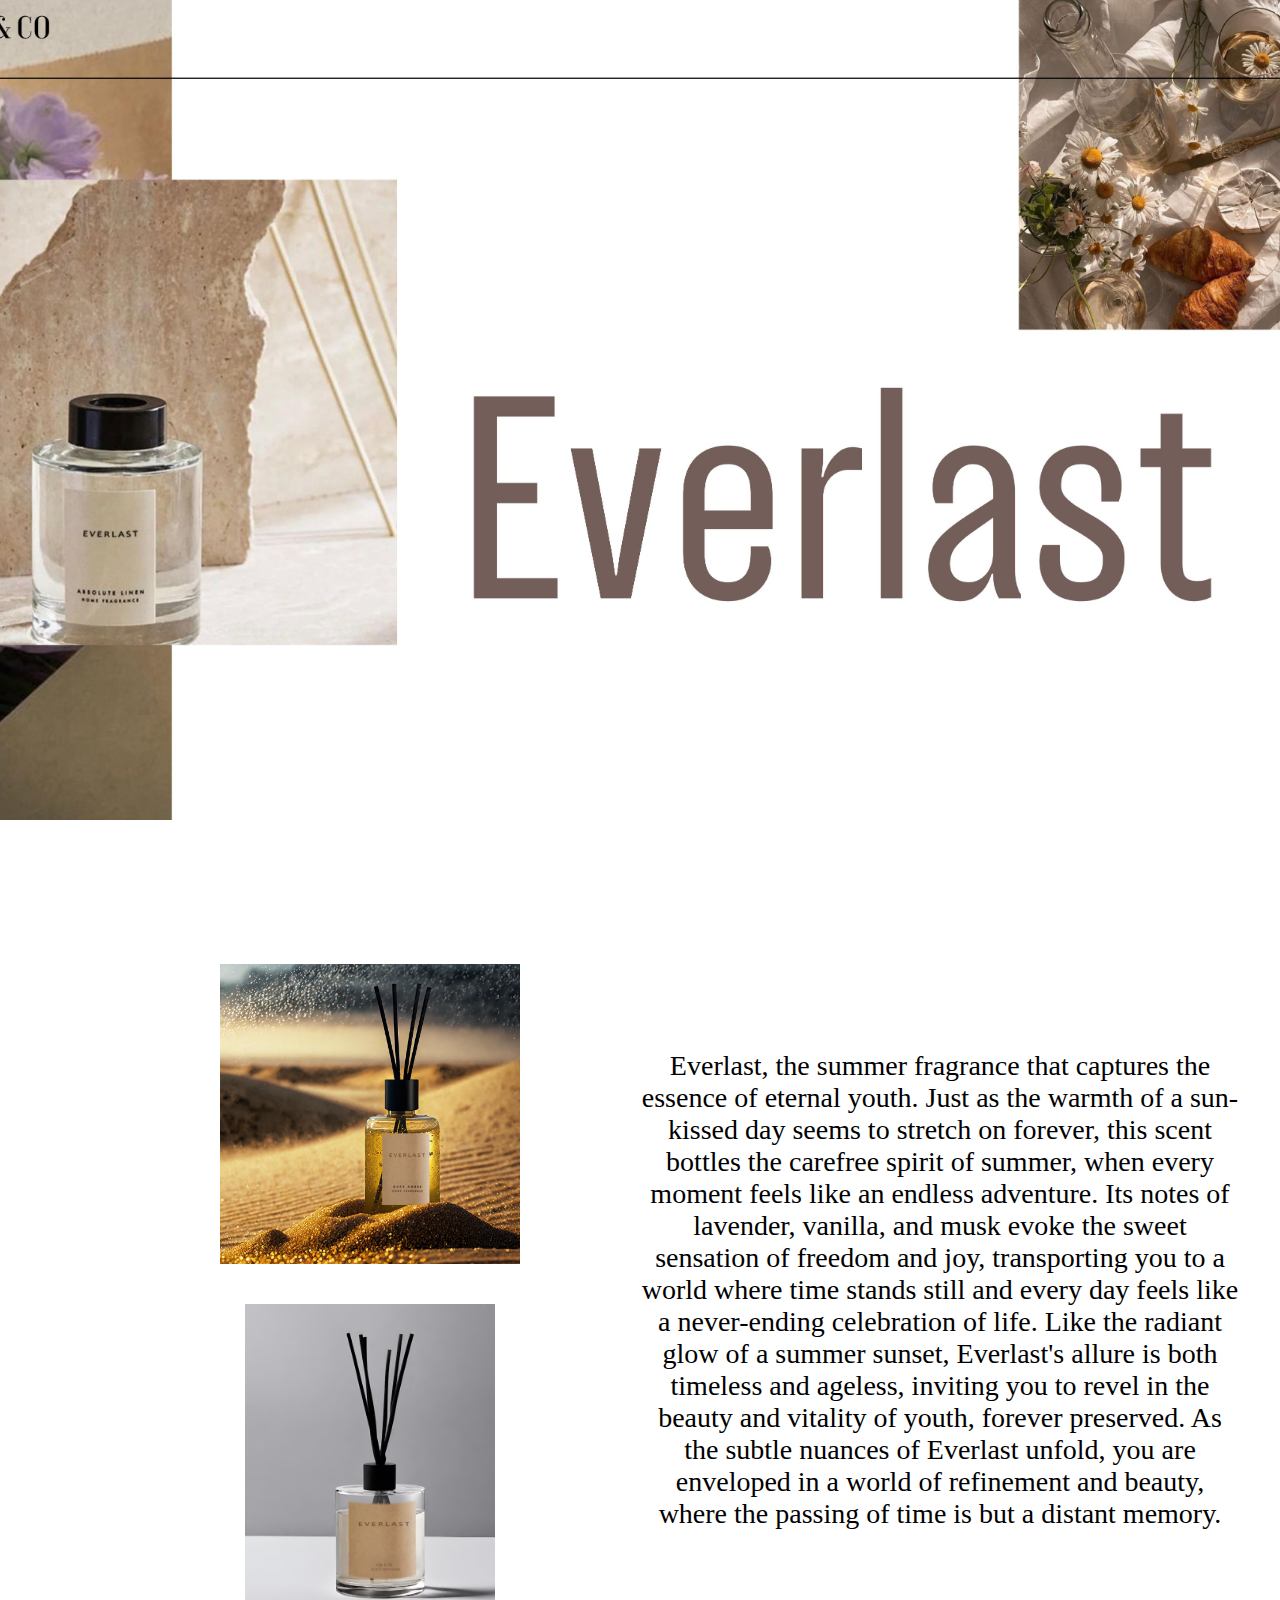
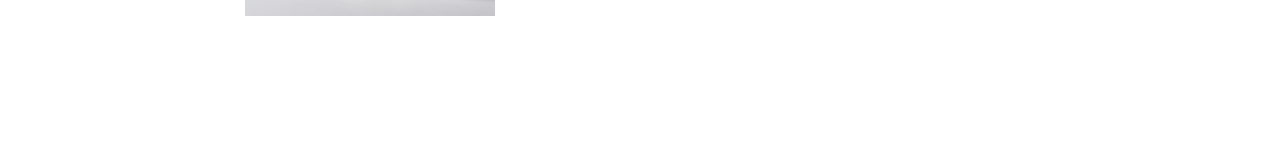
<file: products.html>
<!DOCTYPE html>
<html>
<head>
    <title>Lily & Co</title>
    <meta charset="UTF-8">
    <meta name="viewport" content="width=device-width, initial-scale=1.0">
    <style>
        body {
            background-color: #fff;
            transition: background-color 0.5s ease;
            margin: 0;
        }

        .section {
            min-height: 100vh;
            display: flex;
            flex-direction: column;
            justify-content: center;
            align-items: center;
            text-align: center;
            font-size: 24px;
            color: black;
        }

        .bg-color1 {
            background-color: #fff;
        }

        .bg-color2 {
            background-image: url("product1_bg.jpg");
            background-size: cover;
            background-position: center;
            background-repeat: no-repeat;
        }

        .bg-color3 {
            background-color: #fff;
            padding: 20px;
        }

        .content-container {
            align-items: center;
        }

        .bg-color3 .text-content {
            margin-right: 700px;
        }

        .text-content p {
            max-width: 100%;
        }

        .image-content img {
            width: 400px;
            height: auto;
            display: block;
            margin-top: 20px;
            margin-bottom: 20px;
        }

        .bg-color4 {
            background-color: #fff; 
        }

        .bg-color5 {
            background-color: #fff;
        }

        .bg-color5 .text-content {
            font-size: 28px;
        }

        .bg-color6 {
            background-image: url("product3_bg.jpg");
            background-size: cover;
            background-position: center;
            background-repeat: no-repeat;
        }

        .bg-color7 {
            background-color: #fff;
            padding: 20px;
        }
	.bg-color7 .text-content {
            font-size: 28px;
        }

        .content-container {
            display: flex;
            justify-content: space-between;
            align-items: center;
        }

        .text-content {
            flex: 1;
            max-width: 50%;
            margin-right: 20px;
        }

        .text-content p {
            max-width: 100%;
        }

        .image-content img {
            width: 300px;
            height: auto;
        }

        .bg-color8 {
            background-color: #ff6347;
        }

        nav {
            position: fixed;
            width: 100%;
            top: 0;
            z-index: 1000;
        }

        nav ul {
            list-style-type: none;
            margin: 0;
            padding: 0;
            overflow: hidden;
            background-color: #333;
            margin-top: -10px;
        }

        nav li {
            float: left;
        }

        nav li a {
            display: block;
            color: white;
            text-align: center;
            padding: 14px 16px;
            text-decoration: none;
        }

        nav li a:hover {
            background-color: #111;
        }

        .brand-name {
            font-family: "Arial", sans-serif;
            font-size: 24px;
            color: #333;
            text-align: left;
            margin-top: 40px;
            margin-bottom: -10px;
            margin-left: 20px;
        }

        .section-break {
            border-top: 2px solid #333;
            width: 100%;
            margin-top: 20px;
            margin-bottom: 100px;
        }

        .fragrances-header {
            font-size: 70px;
            text-align: center;
        }

        .fragrance-images-container {
            display: flex;
            justify-content: center;
            flex-wrap: nowrap;
            max-width: 100%;
            overflow-x: auto;
        }

        .fragrance-image {
            position: relative;
            margin: 0 40px;
            text-align: center;
            position: relative;
        }

        .fragrance-image img { 
            width: 350px;
            max-width: 100%;
            height: auto;
        }

        .fragrance-name {
            margin-top: 10px;
        }

        .add-to-cart-btn {
            background-color: #fff;
            border: 2px solid black;
            color: black;
            padding: 15px 32px;
            text-align: center;
            text-decoration: none;
            display: inline-block;
            font-size: 16px;
            margin-top: 20px;
            cursor: pointer;
            transition: background-color 0.3s ease;
            text-transform: uppercase;
        }

        .add-to-cart-btn:hover {
            background-color: #ddd;
        }

        .fragrance-image:hover .learn-more-btn {
            display: none;
        }

        .learn-more-btn {
            display: none;
            position: absolute;
            top: 50%;
            left: 50%;
            transform: translate(-50%, -50%);
            background-color: #333;
            color: white;
            padding: 10px 20px;
            border: none;
            cursor: pointer;
            transition: opacity 0.3s ease;
        }

        .fragrance-image:hover .learn-more-btn {
            display: block;
        }

        .content-container {
            display: flex;
            justify-content: flex-start;
            align-items: center;
        }

        .image-content img {
            width: 250px;
            height: auto;
            margin-right: 20px;
        }

        .product-icon {
            width: 300px;
            height: auto;
            margin-top: 20px;
        }

        .image-content {
            display: flex;
            flex-direction: column;
            align-items: center;
        }

        .image-container {
            flex: 0 0 auto;
        }

        .text-content {
            flex: 1;
        }

        .serial-number {
            position: absolute;
            top: 5px;
            left: 5px;
            background-color: rgba(255, 255, 255, 0.8);
            padding: 5px;
            font-weight: bold;
            z-index: 1;
        }
    </style>
</head>
<body>
    <nav>
        <ul>
            <li><a href="index.html">Home</a></li>
            <li><a href="products.html">Products</a></li>
            <li><a href="cart.html">Cart</a></li>
            <li><a href="user_registration.html">Register</a></li>
            <li><a href="checkout.html">Checkout</a></li>
        </ul>
    </nav>
    <header>
        <div class="brand-name">Lily & Co</div>
        <div class="section-break"></div>
    </header>

    <div class="section bg-color1">
        <div class="fragrances-header" style="margin-top:-245px;">Our Signature Fragrances</div>
        <p style="text-align: center; margin-top: 20px;max-width:500px;margin-top:-3px;">Escape to a new scent-sation with our fragrances, transporting you to a world of wonder, without leaving your doorstep!</p>
        <div class="fragrance-images-container">
            <div class="fragrance-image">
                <span class="serial-number">01</span>
                <img src="fragnance1.jpg" alt="Fragrance 1">
                <div class="fragrance-name">Blood Orange</div>
                <button class="add-to-cart-btn" onclick="addToCart()">Add to Cart</button>
                <button class="learn-more-btn" onclick="scrollToSection('.bg-color2')">Learn More</button>
            </div>
            <div class="fragrance-image">
                <span class="serial-number">02</span>
                <img src="fragnance2.jpg" alt="Fragrance 2">
                <div class="fragrance-name">Rose of Barren Land</div>
                <button class="add-to-cart-btn" onclick="addToCart()">Add to Cart</button>
                <button class="learn-more-btn" onclick="scrollToSection('.bg-color4')">Learn More</button>
            </div>
            <div class="fragrance-image">
                <span class="serial-number">03</span>
                <img src="fragnance3.jpg" alt="Fragrance 3">
                <div class="fragrance-name">Everlast</div>
                <button class="add-to-cart-btn" onclick="addToCart()">Add to Cart</button>
                <button class="learn-more-btn" onclick="scrollToSection('.bg-color6')">Learn More</button>
            </div>
        </div>
    </div>

    <div class="section bg-color2"></div>

<div class="section bg-color3">
    <div class="content-container">
        <div class="text-content">
            <p style="margin-left: 100px;">The essence of luxury! Our fragrance, infused with the intoxicating aroma of blood oranges, is a masterpiece of perfumery. Crafted with the finest essential oils and expertly blended by our skilled artisans, this scent embodies the warmth and vitality of a summer's day. The invigorating citrus freshness of blood oranges harmoniously intertwines with subtle floral and woody notes, creating a harmonious blend that transports you to a sun-kissed paradise. As the scent lingers on your skin, the sweetness of the blood oranges gently whispers memories of languid summer afternoons, invigorating your senses and transporting you to a world of tranquility.</p>
        </div>    
        <div class="image-content">
            <img src="product1_icon1.jpg" alt="Product 1 Icon 1" class="product-icon" style="margin-left: -900px; width: 450px;">
            <img src="product1_icon3.jpg" alt="Product 1 Icon 3" class="product-icon" style="margin-left: -900px; width: 200px;">
        </div>
    </div>
</div>


    <div class="section bg-color4">
        <video autoplay loop muted style="width: 100%; height: 100vh; object-fit: cover;">
            <source src="product2_bg.mp4" type="video/mp4">
            Your browser does not support the video tag.
        </video>
    </div>

    <div class="section bg-color5">
        <div class="content-container">
            <div class="image-container">
                <img src="product2_icon.jpg" alt="Product 2 Icon 1" style="width: 300px;margin-left:50px;margin-right:25px;">
            </div>
            <div class="text-content">
                <p>In the arid expanse of the barren land, a solitary rose blooms, defying the desolate landscape. Our fragrance, Rose of Barren Land, captures the essence of this resilient flower, transporting you to a world of contrasts. This scent masterfully blends the sweetness of rose petals with the earthy, dry notes of the desert, creating a complex and alluring aroma. As the fragrance unfolds, the delicate nuances of the rose are tempered by the rugged, woody undertones, evoking a sense of hope and beauty in the midst of desolation. Like the rose itself, this fragrance is a testament to the enduring power of beauty, and the sweetness that can be found even in the most unexpected places.</p>
            </div>
            <div class="image-container">
                <img src="product2_icon1.jpg" alt="Product 2 Icon 2" style="width: 300px;margin-right:50px;margin-left:25px;">
            </div>
        </div>
    </div>

    <div class="section bg-color6">
    </div>

    <div class="section bg-color7">
        <div class="content-container">
            <div class="image-content" style="margin-right: 100px;margin-left: 200px;">
                <img src="product3_icon.jpg" alt="Product 3 Icon" style="width: 300px;">
                <img src="product3_icon2.jpg" alt="Product 3 Icon 2" style="width: 250px;">
            </div>
            <div class="text-content">
                <p>Everlast, the summer fragrance that captures the essence of eternal youth. Just as the warmth of a sun-kissed day seems to stretch on forever, this scent bottles the carefree spirit of summer, when every moment feels like an endless adventure. Its notes of lavender, vanilla, and musk evoke the sweet sensation of freedom and joy, transporting you to a world where time stands still and every day feels like a never-ending celebration of life. Like the radiant glow of a summer sunset, Everlast's allure is both timeless and ageless, inviting you to revel in the beauty and vitality of youth, forever preserved. As the subtle nuances of Everlast unfold, you are enveloped in a world of refinement and beauty, where the passing of time is but a distant memory.</p>
            </div>
        </div>
    </div>

    <script>
        function scrollToSection(sectionClass) {
            var section = document.querySelector(sectionClass);
            window.scrollTo({
                top: section.offsetTop,
                behavior: 'smooth'
            });
        }

        function addToCart() {
            // Add your logic here for adding the product to the cart
            /* (alert("Product added to cart!"); */
        }
    </script>
</body>
</html>
</file>
